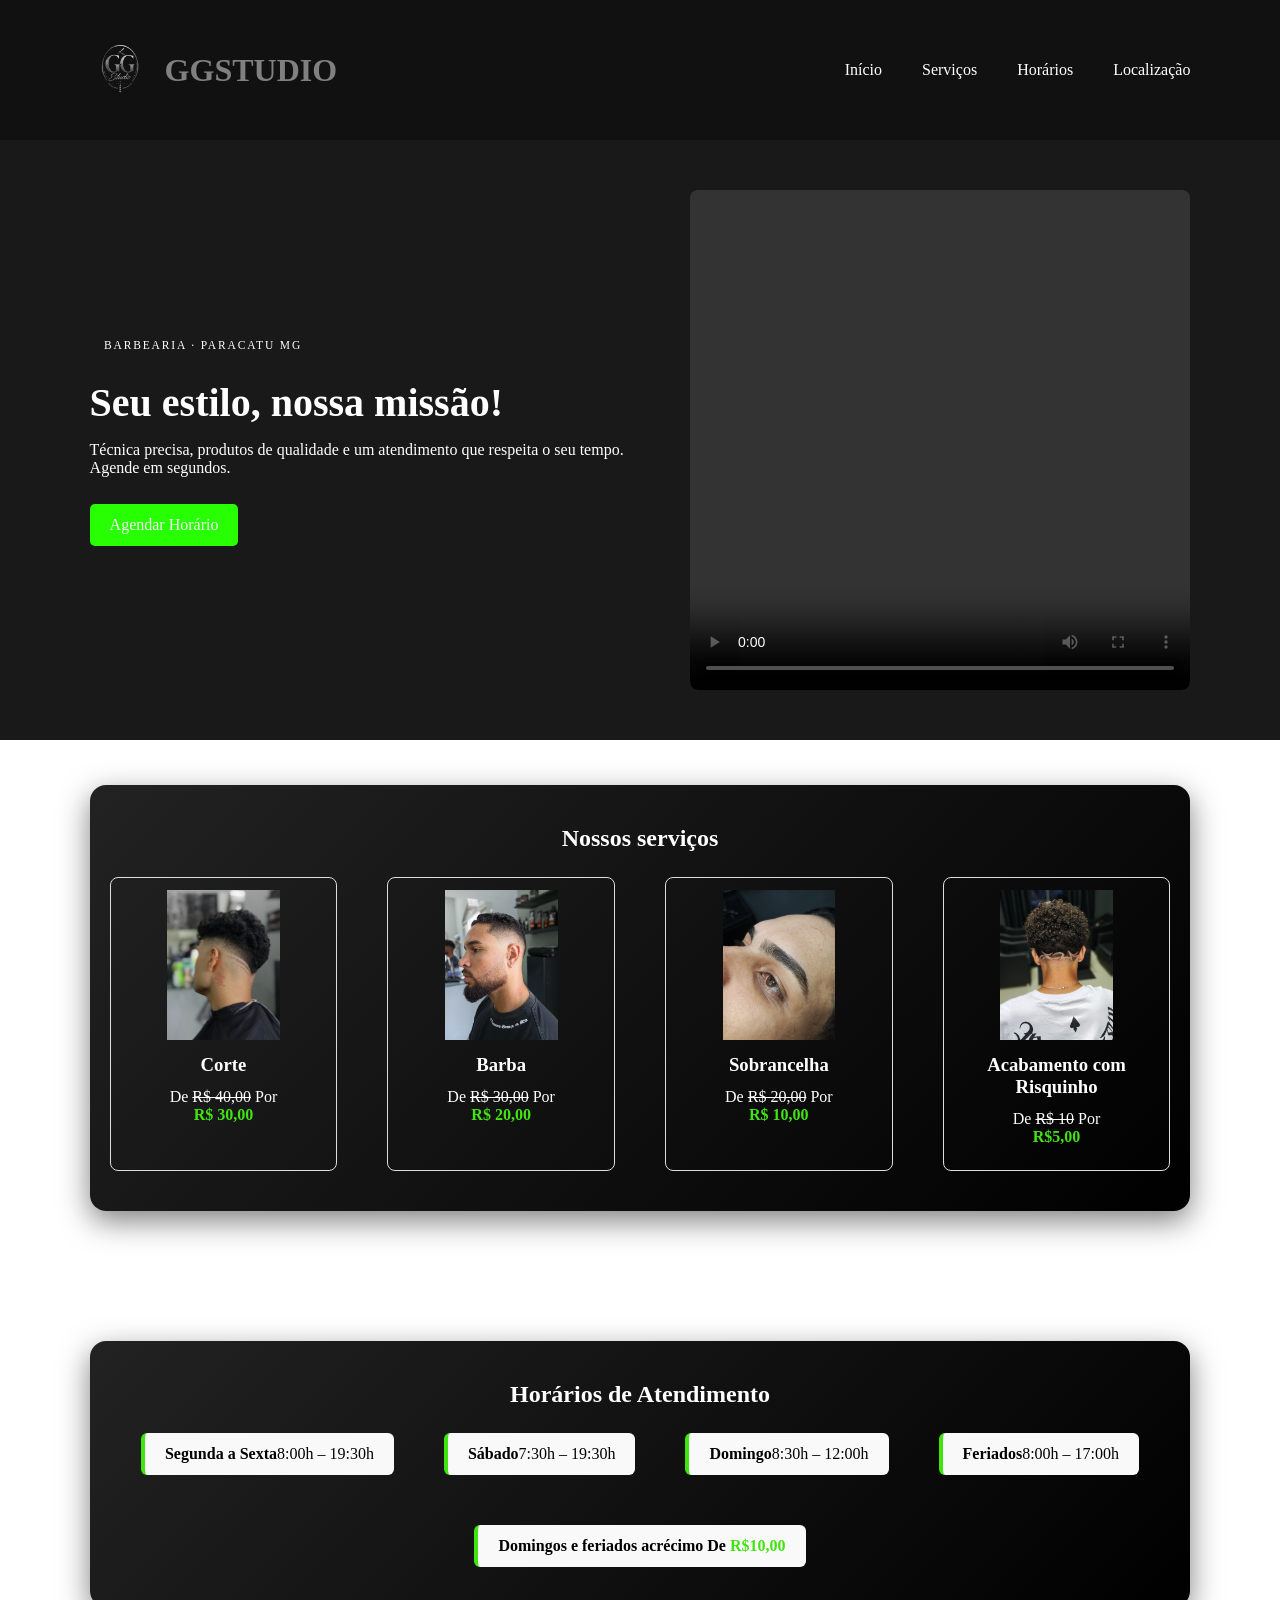
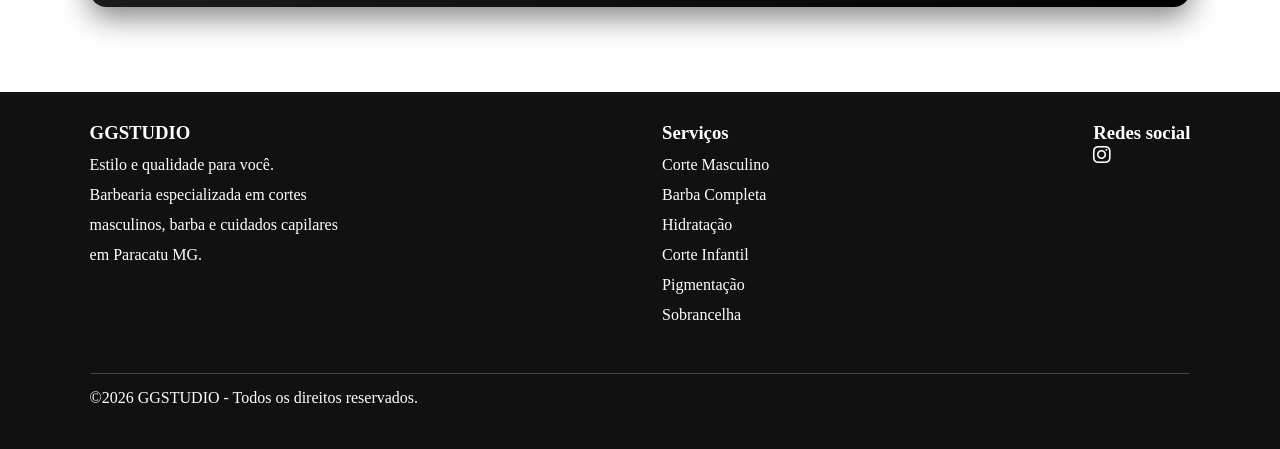
<file: index.html>
<!DOCTYPE html>
<html lang="pt-BR">

<head>
  <meta charset="UTF-8">
  <meta name="viewport" content="width=device-width, initial-scale=1.0">
  <title>www.ggstudio.com</title>
  <link rel="stylesheet" href="/css/style.css">
  <link rel="stylesheet" href="https://cdnjs.cloudflare.com/ajax/libs/font-awesome/6.5.1/css/all.min.css">
</head>

<body>

  <header class="navbar">
    <div class="marca-container">
      <img src="/image/banner.png" alt="Logo GG Studio"
        class="logo-img">
      <span class="marca-texto">GGSTUDIO</span>
    </div>
    <nav>
      <a href="#inicio">Início</a>
      <a href="#servicos">Serviços</a>
      <a href="#horarios">Horários</a>
      <a
        href="https://www.google.com/search?kgmid=/g/11xst9pl5h&hl=pt-BR&q=GG+Studio+e+barbearia+%F0%9F%92%88&shem=epsd1,ltae,rimspwouoe&shndl=30&source=sh/x/loc/osrp/m1/2&kgs=e1fa070e304d91a1&utm_source=epsd1,ltae,rimspwouoe,sh/x/loc/osrp/m1/2">Localização</a>
    </nav>
  </header>

  <main>
    <section class="banner" id="inicio">
      <div>
        <span class="hero-kicker">Barbearia · Paracatu MG</span>
        <h1>Seu estilo, <span>nossa missão!</span></h1>
        <p>Técnica precisa, produtos de qualidade e um atendimento que respeita o seu tempo. Agende em segundos.</p>
        <a class="botao"
          href="https://wa.me/553884286027?text=Vim%20pelo%20site%20GG%20Studio%20e%20gostaria%20de%20agendar%20um%20corte.">
          Agendar Horário</a>
      </div>
      <video src="/video/IMG_3382.MOV" id="video" controls></video>
    </section>
    <section id="servicos">
      <div class="titulo-horario">
        <h2>Nossos serviços</h2>
        <div class="cards">
          <article><img src="/image/corteCrisquinho.jpeg"
              alt="Corte masculino">
            <h3>Corte</h3>
            <p>De <del>R$ 40,00</del> Por <br> <strong>R$ 30,00</strong></p>
          </article>
          <article><img src="/image/corteBarba.jpeg"
              alt="Barba masculina">
            <h3>Barba</h3>
            <p>De <del>R$ 30,00</del> Por <br><strong>R$ 20,00</strong></p>
          </article>
          <article><img src="/image/sobracelha (2).jpeg"
              alt="Acabamento masculino">
            <h3>Sobrancelha</h3>
            <p>De <del>R$ 20,00</del> Por <br> <strong>R$ 10,00</strong></p>
          </article>
          <article><img src="/image/risquinhNuca.jpeg"
              alt="Acabamento masculino">
            <h3>Acabamento com Risquinho</h3>
            <p>De <del>R$ 10</del> Por <br> <strong>R$5,00</strong></p>
          </article>
        </div>
    </section>
    </div>


    <section id="horarios">
      <div class="titulo-horario">
        <h2>Horários de Atendimento</h2>
        <div class="cards">
          <div class="horario-linha">
            <span>Segunda a Sexta</span>
            <span> 8:00h – 19:30h</span>
          </div>
          <div class="horario-linha">
            <span>Sábado</span>
            <span> 7:30h – 19:30h</span>
          </div>
          <div class="horario-linha">
            <span>Domingo</span>
            <span> 8:30h – 12:00h</span>
          </div>
          <div class="horario-linha">
            <span>Feriados</span>
            <br>
            <span> 8:00h – 17:00h</span>
          </div>
          <div class="horario-linha">
            <span>Domingos e feriados acrécimo De <strong>R$10,00</strong></span>
          </div>
        </div>
      </div>
    </section>
  </main>

  <footer id="contato">
    <div>
      <h3>GGSTUDIO</h3>
      <p>Estilo e qualidade para você.</p>
      <p>Barbearia especializada em cortes</p>
      <p>masculinos, barba e cuidados capilares</p>
      <p>em Paracatu MG.</p>
    </div>
    <div>
      <h3>Serviços</h3>
      <p>Corte Masculino</p>
      <p>Barba Completa</p>
      <p>Hidratação</p>
      <p>Corte Infantil</p>
      <p>Pigmentação</p>
      <p>Sobrancelha</p>
    </div>
    <div>
      
      <h3>Redes social</h3>
      <a href="https://www.instagram.com/gh.ramos_reis/" target="_blank" aria-label="Instagram">
        <i class="fa-brands fa-instagram"></i>
      </a>
      <a href="https://wa.me/553884286027?text=Vim%20pelo%20site%20GG%20Studio%20e%20gostaria%20de%20agendar%20um%20corte."
        aria-label="linkWhatApp"></a>
    </div>
    <p class="direitos">©2026 GGSTUDIO - Todos os direitos reservados.</p>
  </footer>
  
</body>

</html>
</file>
<file: css/style.css>
/* Configurações gerais */
* {
    margin: 0;
    padding: 0;
    box-sizing: border-box;
}

body {
    color: #222;
    --ff-body: 'DM Sans', sans-serif;
    --ff-disp: 'DM Serif Display', serif;
    --r: 6px;
    --max: 1080px;
}


header {
    display: flex;
    justify-content: space-between;
    align-items: center;
    flex-wrap: wrap;
    gap: 20px;
    padding: 20px 7%;
    background: #111;
    color: white;
}

header span,
h1 span {
    color: white;
}

nav {
    display: inline-flex;
    gap: 40px;
    flex-wrap: wrap;

}


header a:hover {
    text-decoration: none;
    color: gray;

}


header a,
footer a {
    color: white;
    text-decoration: none;
    /* tira o sublinhado */
}

/* Alinha a imagem e o texto horizontalmente */
.marca-container {
    display: flex;
    align-items: center;
    /* Centraliza verticalmente o texto com a imagem */
    gap: 15px;
    /* Adiciona um espaço entre a imagem e o texto */
}

/* Redimensiona a logo (ela está muito grande na imagem atual) */
.logo-img {
    height: 100px;
}

.logo-img {
    mix-blend-mode: lighten;
    /* Também pode testar com o valor 'lighten' */
    width: 60px;

}

#video {
    flex: 1;
    /* Faz o vídeo dividir o espaço horizontalmente com o texto */
    width: 100%;
    max-width: 500px;
    /* Define um limite para o vídeo não ficar gigante em telas grandes */
    height: 500px;
    object-fit: cover;
    /* Muda de 'contain' para 'cover' para preencher a área sem deixar faixas pretas */
    border-radius: 8px;
}

article img {
    width: 100%;
    height: auto;
    /* <-- Mudança aqui */
    border-radius: 5px;
}

.marca-texto {
    font-weight: bold;
    font-size: 2.0rem;
    color: gray;
}

.hero-kicker {
    font-size: .72rem;
    font-weight: 500;
    letter-spacing: .16em;
    color: var(--txt-dim);
    text-transform: uppercase;
    border: 1px solid var(--border2);
    padding: .3rem .9rem;
    border-radius: 2rem;
    display: inline-block;
    margin-bottom: 1.5rem;
}

/* Banner */
.banner {
    display: flex;
    justify-content: space-between;
    align-items: center;
    flex-wrap: wrap;
    gap: 30px;
    padding: 50px 7%;
    background: #191919;
    color: white;

}

.banner div {
    flex: 1;
}

.banner img {
    width: 40%;
    min-width: 250px;
    border-radius: 8px;
}

h1 {
    font-size: 40px;
    margin-bottom: 15px;
}

p {
    margin: 12px 0;
}


why-inner {
    display: grid;
    grid-template-columns: 1fr 1fr;
    gap: 5rem;
    align-items: start;
}

.botao {
    display: inline-block;
    margin-top: 15px;
    padding: 12px 20px;
    background: rgb(41, 255, 3);
    color: whitesmoke;
    text-decoration: none;
    border-radius: 5px;
}

.botao:hover {
    background-color: rgb(41, 255, 3);
    color: black;
}

/* Serviços e promoções */
section:not(.banner) {
    padding: 45px 7%;
}

section h2 {
    text-align: center;
    margin-bottom: 25px;
}


.cards {
    display: flex;
    justify-content: center;
    flex-wrap: wrap;
    gap: 50px;
}

article {
    flex: 1 1 200px;
    max-width: 250px;
    padding: 12px;
    border: 1px solid #ddd;
    border-radius: 8px;
    text-align: center;
}

article img {
    width: 100%;
    height: 150px;
    object-fit: contain;
    border-radius: 5px;
}

article h3 {
    margin-top: 10px;
}


strong,
article i {
    color: #41e40f;
}

.titulo-horario {
    background: linear-gradient(135deg, #222222, #000000);
    padding: 40px 20px;
    border-radius: 16px;
    box-shadow: 0 10px 30px rgba(0, 0, 0, 0.5);
    color: white;
    margin-bottom: 40px;

}

.horario-linha {
    display: flex;
    justify-content: space-between;
    padding: 12px 20px;
    background-color: #f9f9f9;
    color: #000000;
    border-radius: 6px;
    border-left: 4px solid #41e40f;
}

.horario-linha span:first-child {
    font-weight: bold;
}

.horario-obs {
    margin-top: 50px;
    text-align: center;
    font-size: 1.5em;
    color: #666;
}

/* Rodapé */
footer {
    display: flex;
    justify-content: space-between;
    align-items: flex-start;
    flex-wrap: wrap;
    gap: 25px;
    padding: 30px 7%;
    background: #111;
    color: white;
}

footer a {
    margin-right: 12px;
    font-size: 20px;
}

.direitos {
    width: 100%;
    border-top: 1px solid #444;
    padding-top: 15px;
}

/* Celulares */
@media (max-width: 600px) {

    header,
    .banner,
    footer {
        flex-direction: column;
        text-align: center;
    }

    nav {
        justify-content: center;
    }

    .banner img {
        width: 100%;
    }

    h1 {
        font-size: 30px;
    }
}
</file>
